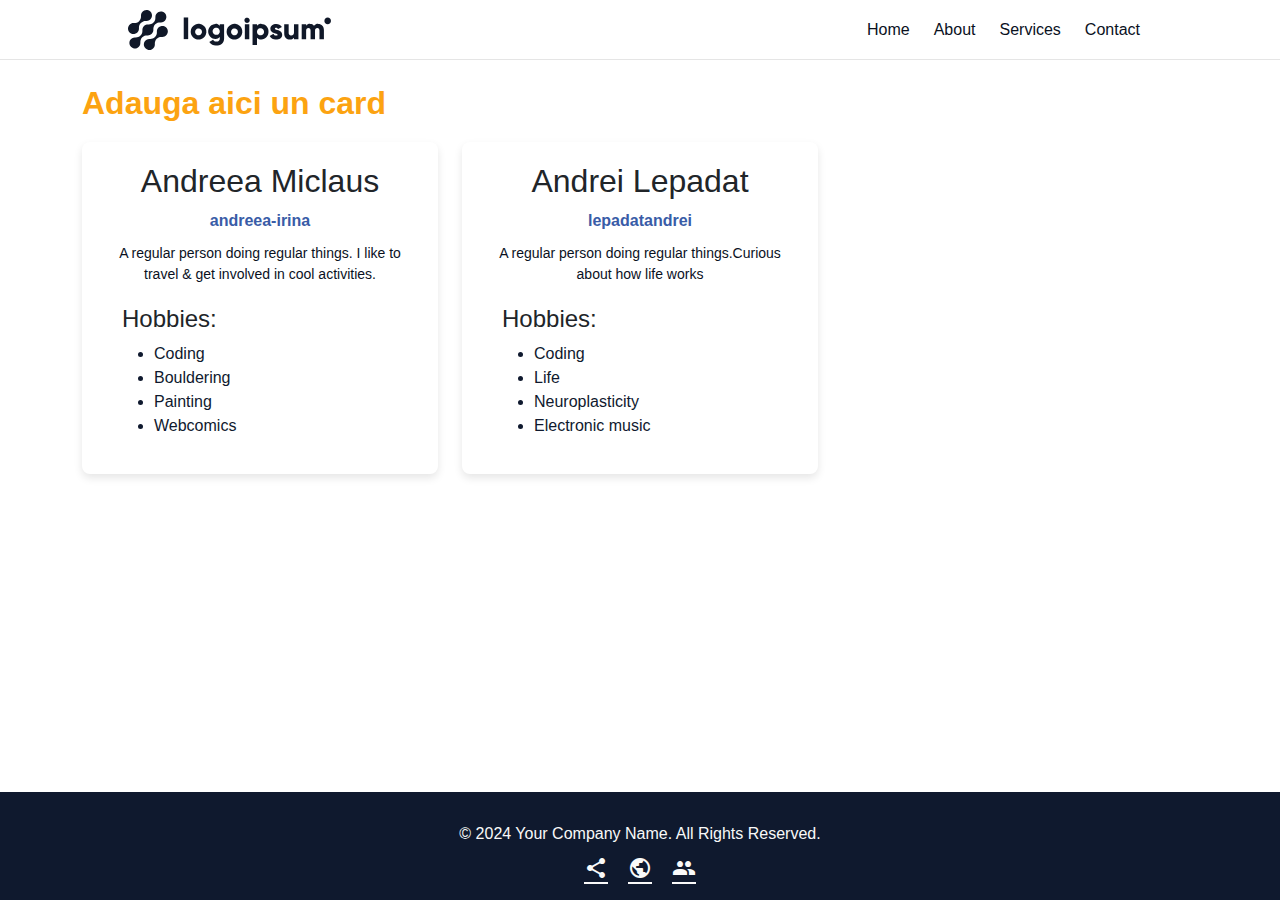
<file: pages/about.html>
<!DOCTYPE html>
<html lang="en">
  <head>
    <meta charset="UTF-8" />
    <meta name="viewport" content="width=device-width, initial-scale=1.0" />
    <title>Mobile Friendly Navbar</title>
    <!--  Material Icons-->
    <link
      href="https://fonts.googleapis.com/icon?family=Material+Icons"
      rel="stylesheet"
    />
    <!-- Bootstrap CSS -->
    <link
      href="https://cdn.jsdelivr.net/npm/bootstrap@5.3.3/dist/css/bootstrap.min.css"
      rel="stylesheet"
      integrity="sha384-QWTKZyjpPEjISv5WaRU9OFeRpok6YctnYmDr5pNlyT2bRjXh0JMhjY6hW+ALEwIH"
      crossorigin="anonymous"
    />

    <!-- CSS-ul nostru -->
    <link rel="stylesheet" href="../css/main.css" />
    <link rel="stylesheet" href="../css/about.css" />
  </head>
  <body>
    <nav id="navbar">
      <a href="../index.html" class="logo-link">
        <img height="40" src="../assets/logo.svg" alt="Logo" />
      </a>

      <div>
        <!-- Hidden in web view, needed for mobile -->
        <label for="toggle" class="material-icons">menu</label>
        <input type="checkbox" id="toggle" />

        <!-- The actual menu -->
        <ul id="menu">
          <li><a href="../index.html">Home</a></li>
          <li><a href="./about.html">About</a></li>
          <li><a href="./services.html">Services</a></li>
          <li><a href="./contact.html">Contact</a></li>
        </ul>
      </div>
    </nav>

    <main class="container">
      <h2 class="about-title">Adauga aici un card</h2>
      <div class="row">
        <!-- Exemplu Card -->
        <div class="col-md-4">
          <div class="bio-card">
            <h2>Andreea Miclaus</h2>
            <a href="https://github.com/andreea-irina" class="github-link"
              >andreea-irina</a
            >
            <p class="bio">
              A regular person doing regular things. I like to travel & get
              involved in cool activities.
            </p>
            <div class="hobbies">
              <h4>Hobbies:</h4>
              <ul>
                <li>Coding</li>
                <li>Bouldering</li>
                <li>Painting</li>
                <li>Webcomics</li>
              </ul>
            </div>
          </div>
        </div>

        <!-- Adauga de aici cardul tau -->
                <div class="col-md-4">
          <div class="bio-card">
            <h2>Andrei Lepadat</h2>
            <a href="https://github.com/lepadatandrei" class="github-link"
              >lepadatandrei</a
            >
            <p class="bio">
              A regular person doing regular things.Curious about how life works
            </p>
            <div class="hobbies">
              <h4>Hobbies:</h4>
              <ul>
                <li>Coding</li>
                <li>Life</li>
                <li>Neuroplasticity</li>
                <li>Electronic music</li>
              </ul>
            </div>
          </div>
        </div>
      </div>
    </main>

    <footer id="footer">
      <div class="footer-content">
        <p>&copy; 2024 Your Company Name. All Rights Reserved.</p>
        <div class="social-links">
          <a href="#" class="material-icons">share</a>
          <a href="#" class="material-icons">public</a>
          <a href="#" class="material-icons">group</a>
        </div>
      </div>
    </footer>
  </body>
</html>
</file>
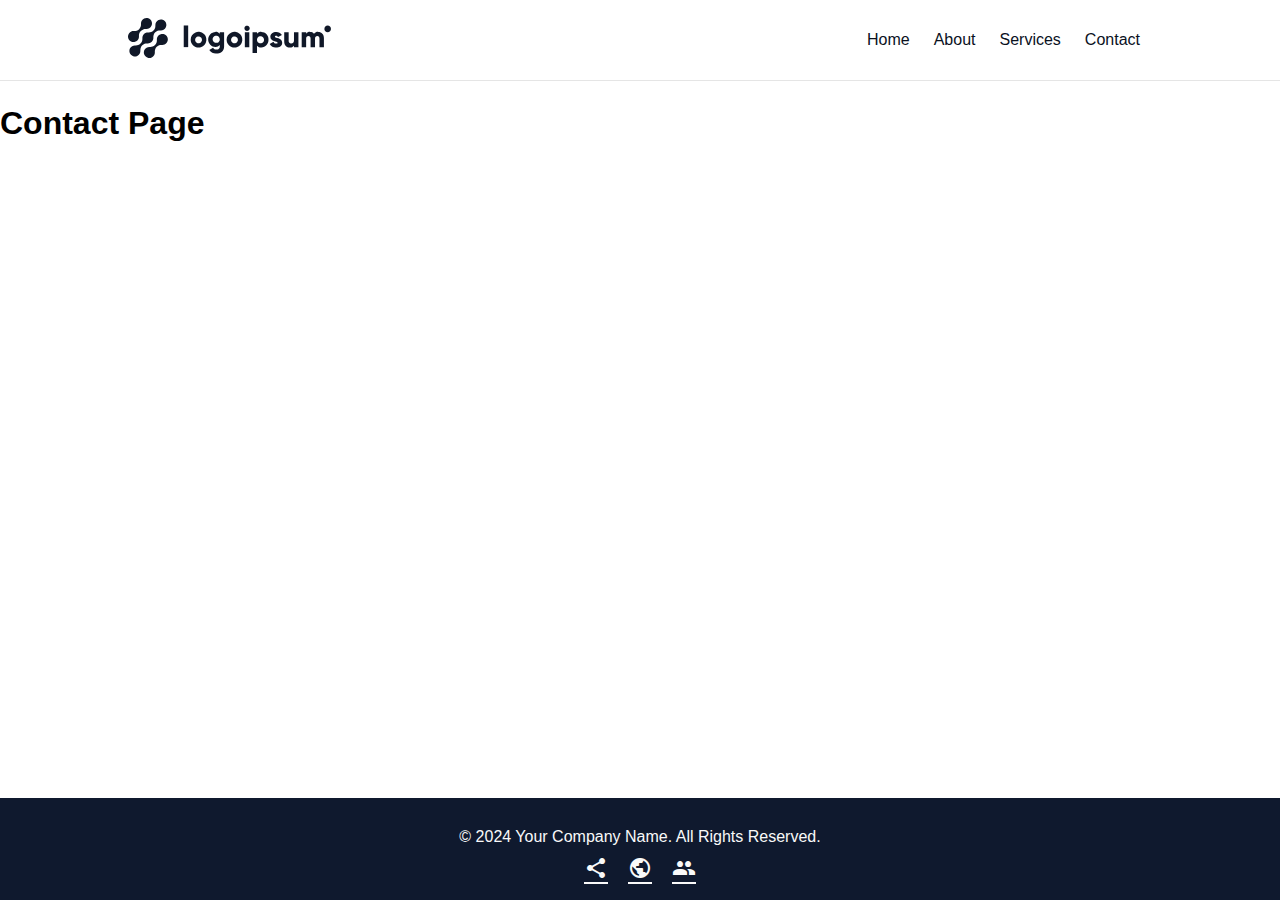
<file: pages/contact.html>
<!DOCTYPE html>
<html lang="en">
  <head>
    <meta charset="UTF-8" />
    <meta name="viewport" content="width=device-width, initial-scale=1.0" />
    <title>Mobile Friendly Navbar</title>
    <link
      href="https://fonts.googleapis.com/icon?family=Material+Icons"
      rel="stylesheet"
    />
    <link rel="stylesheet" href="../css/main.css" />
  </head>
  <body>
    <nav id="navbar">
      <a href="../index.html" class="logo-link">
        <img height="40" src="../assets/logo.svg" alt="Logo" />
      </a>

      <div>
        <!-- Hidden in web view, needed for mobile -->
        <label for="toggle" class="material-icons">menu</label>
        <input type="checkbox" id="toggle" />

        <!-- The actual menu -->
        <ul id="menu">
          <li><a href="../index.html">Home</a></li>
          <li><a href="./about.html">About</a></li>
          <li><a href="./services.html">Services</a></li>
          <li><a href="./contact.html">Contact</a></li>
        </ul>
      </div>
    </nav>

    <main class="container">
      <h1>Contact Page</h1>
    </main>

    <footer id="footer">
      <div class="footer-content">
        <p>&copy; 2024 Your Company Name. All Rights Reserved.</p>
        <div class="social-links">
          <a href="#" class="material-icons">share</a>
          <a href="#" class="material-icons">public</a>
          <a href="#" class="material-icons">group</a>
        </div>
      </div>
    </footer>
  </body>
</html>
</file>
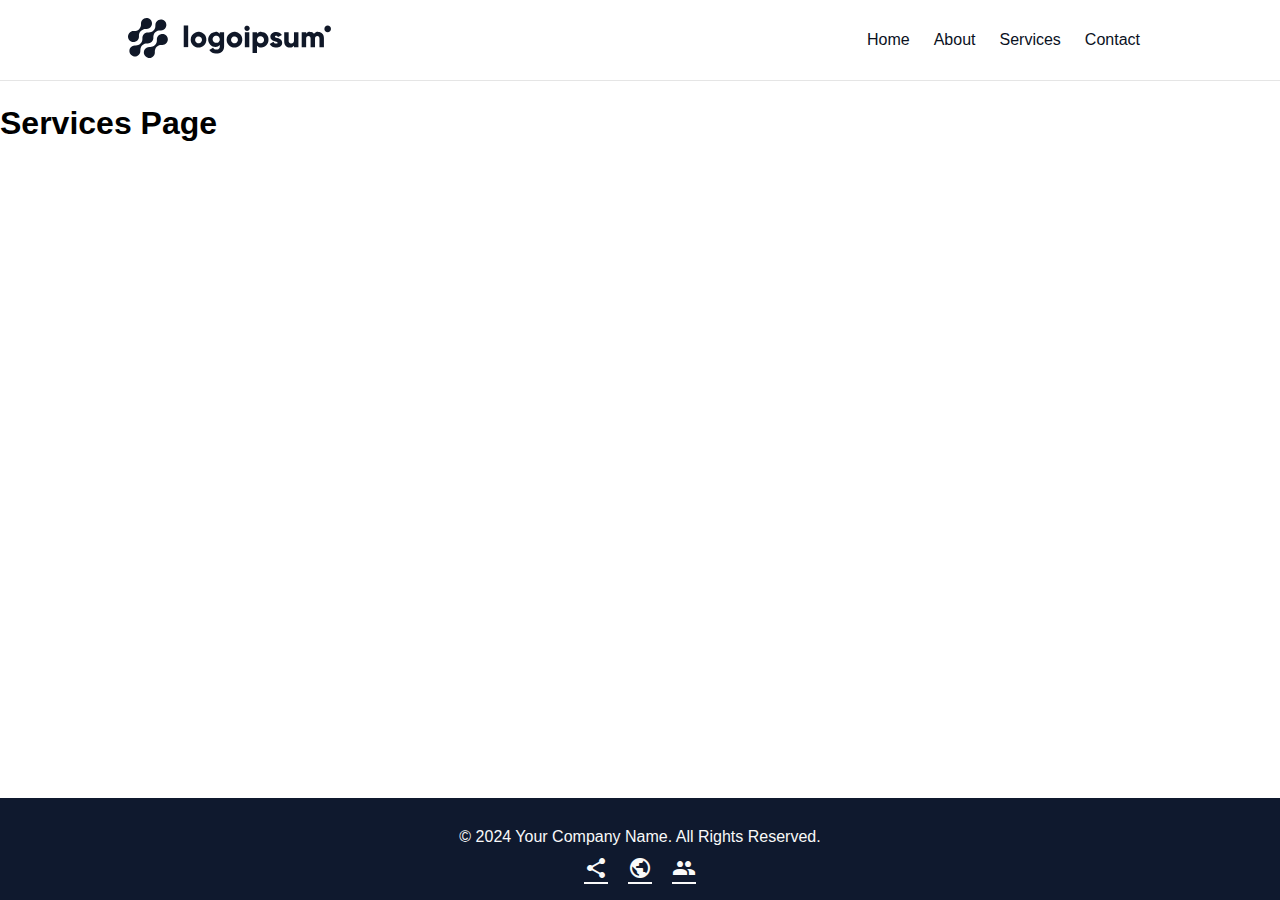
<file: pages/services.html>
<!DOCTYPE html>
<html lang="en">
  <head>
    <meta charset="UTF-8" />
    <meta name="viewport" content="width=device-width, initial-scale=1.0" />
    <title>Mobile Friendly Navbar</title>
    <link
      href="https://fonts.googleapis.com/icon?family=Material+Icons"
      rel="stylesheet"
    />
    <link rel="stylesheet" href="../css/main.css" />
  </head>
  <body>
    <nav id="navbar">
      <a href="../index.html" class="logo-link">
        <img height="40" src="../assets/logo.svg" alt="Logo" />
      </a>

      <div>
        <!-- Hidden in web view, needed for mobile -->
        <label for="toggle" class="material-icons">menu</label>
        <input type="checkbox" id="toggle" />

        <!-- The actual menu -->
        <ul id="menu">
          <li><a href="../index.html">Home</a></li>
          <li><a href="./about.html">About</a></li>
          <li><a href="./services.html">Services</a></li>
          <li><a href="./contact.html">Contact</a></li>
        </ul>
      </div>
    </nav>

    <main class="container">
      <h1>Services Page</h1>
    </main>

    <footer id="footer">
      <div class="footer-content">
        <p>&copy; 2024 Your Company Name. All Rights Reserved.</p>
        <div class="social-links">
          <a href="#" class="material-icons">share</a>
          <a href="#" class="material-icons">public</a>
          <a href="#" class="material-icons">group</a>
        </div>
      </div>
    </footer>
  </body>
</html>
</file>
<file: css/main.css>
* {
  margin: 0;
  padding: 0;
  font-family: Verdana, Geneva, Tahoma, sans-serif;
  /* Color pallete */
  --blue-100: #395ca7;
  --orange-100: #fca311;
  --orange-50: #fdb849;
  --white-100: #f9f9f9;
  --white-50: #f2f2f2;
  --white-10: #e5e5e5;
  --black-100: #05080f;
  --black-50: #0a111e;
  --black-10: #0f192e;
}

body {
  display: flex;
  flex-direction: column;
  min-height: 100vh;
}

/* Navigarea */
#navbar {
  position: sticky;
  top: 0;
  z-index: 1;

  height: 60px;
  padding: 10px 10%;

  display: flex;
  justify-content: space-between;
  align-items: center;

  background-color: white;
  border-bottom: 1px solid var(--white-10);
  color: var(--black-50);
}

#navbar label {
  display: none;
  font-size: 24px;
  cursor: pointer;
}

#navbar input[type="checkbox"] {
  display: none;
}

#navbar ul {
  list-style-type: none;
  margin: 0;
  padding: 0;
  display: flex;
}

#navbar ul li {
  padding: 8px 12px;
}

#navbar ul li a {
  text-decoration: none;
  color: var(--black-50);
}

#navbar ul li a:hover {
  color: var(--orange-100);
}

/* Continutul paginii */
.container {
  flex-grow: 1;
  margin-top: 24px;
  margin-bottom: 24px;
}

.container .banner img {
  width: 100%;
  height: auto;
  border-radius: 5px;
}

.container .main-articles {
  display: grid;
  grid-template-columns: repeat(auto-fill, minmax(250px, 1fr));
  gap: 24px;
  margin-top: 24px;
}

/* Stilizare card-uri in general */
.container .card {
  min-width: 250px;
  max-width: 100%;
  background-color: var(--white-50);
  border: none;
}

.container .card-title {
  color: var(--blue-100);
}

.container .card .card-title:hover {
  text-decoration: underline;
  cursor: pointer;
}

.container .card-text {
  color: var(--black-50);
}

.container .btn-primary {
  background-color: var(--black-10);
  border-color: var(--black-10);
}

.container .btn-primary:hover {
  background-color: var(--blue-100);
  border-color: var(--blue-100);
}

.container .card-img-top {
  height: 180px;
  object-fit: cover;
}

.container .featured-articles {
  /* Pozitionam sectiunea de 'Featured Articles' sa ramana in pagina cand dam scroll */
  position: sticky;
  /* 60px inaltimea header-ului + 24px spatiu intre header si sectiune */
  top: 84px;
  margin-top: 24px;
}

.container .featured-articles h3 {
  color: var(--black-10);
}

/* Stilizare card-uri din 'Featured Articles' */
.container .card.featured-card {
  min-width: 100px;
  padding: 4 16px;
}

/* Stilizarea sectiunii de 'Testimonials' */
.testimonials {
  margin-top: 48px;
  padding: 40px;
  border-radius: 5px;
  background-color: var(--white-100);
}

.testimonials .testimonial-cards {
  display: grid;
  grid-template-columns: repeat(auto-fill, minmax(250px, 1fr));
  gap: 24px;
}

.testimonials .testimonial-card {
  display: flex;
  width: 100%;
  padding: 20px;
  border-radius: 5px;
  box-shadow: 0 2px 4px rgba(0, 0, 0, 0.1);
  text-align: left;
  background-color: var(--white-50);
}

.testimonials .testimonial-card img {
  width: 80px;
  height: 80px;
  border-radius: 50%;
  object-fit: cover;
  margin-bottom: 15px;
}

.testimonials .testimonial-content {
  display: flex;
  flex-direction: column;
  padding-left: 10px;
}

.testimonials .testimonial-card p {
  flex-grow: 1;
  font-style: italic;
  color: var(--black-50);
}

.testimonials .testimonial-card h6 {
  margin-top: 10px;
  color: var(--blue-100);
}

/* Stilizarea sectiunii de 'FAQ' */
.faq {
  margin: 48px 0;
}

/* Footer-ul */
#footer {
  background-color: var(--black-10);
  color: var(--white-100);
  padding: 20px 30px;
  text-align: center;
}

.footer-content {
  display: flex;
  flex-direction: column;
  align-items: center;
  justify-content: center;
}

#footer p {
  margin: 10px 0;
}

.social-links {
  display: flex;
  justify-content: center;
}

.social-links a {
  color: var(--white-100);
  margin: 0 10px;
  font-size: 24px;
}

.social-links a:hover {
  color: var(--orange-100);
}

/* Functionalitate de mobil */
@media (max-width: 600px) {
  #navbar ul {
    display: none;
    width: 100%;
    flex-direction: column;
  }

  #navbar ul li {
    text-align: center;
    border-top: 1px solid var(--white-50);
  }

  #navbar label {
    display: block;
  }

  #toggle:checked + #menu {
    display: flex;
    position: absolute;
    left: 0;
    right: 0;
    top: 60px;
    background-color: white;
  }
}
</file>
<file: css/about.css>
.about-title {
  font-weight: bold;
  color: var(--orange-100);
  margin-bottom: 20px;
}

.bio-card {
  background: white;
  border-radius: 8px;
  box-shadow: 0 4px 8px rgba(0, 0, 0, 0.1);

  width: 100%;
  padding: 20px;
  margin-bottom: 20px;
  text-align: center;
}
.bio-card .github-link {
  color: var(--blue-100);
  text-decoration: none;
  font-weight: bold;
}
.bio-card .bio {
  color: var(--black-50);
  font-size: 14px;
  margin-top: 10px;
}
.bio-card .hobbies {
  text-align: left;
  margin-top: 20px;
  margin-left: 20px;
}
.bio-card .hobbies li {
  color: var(--black-10);
}
</file>
